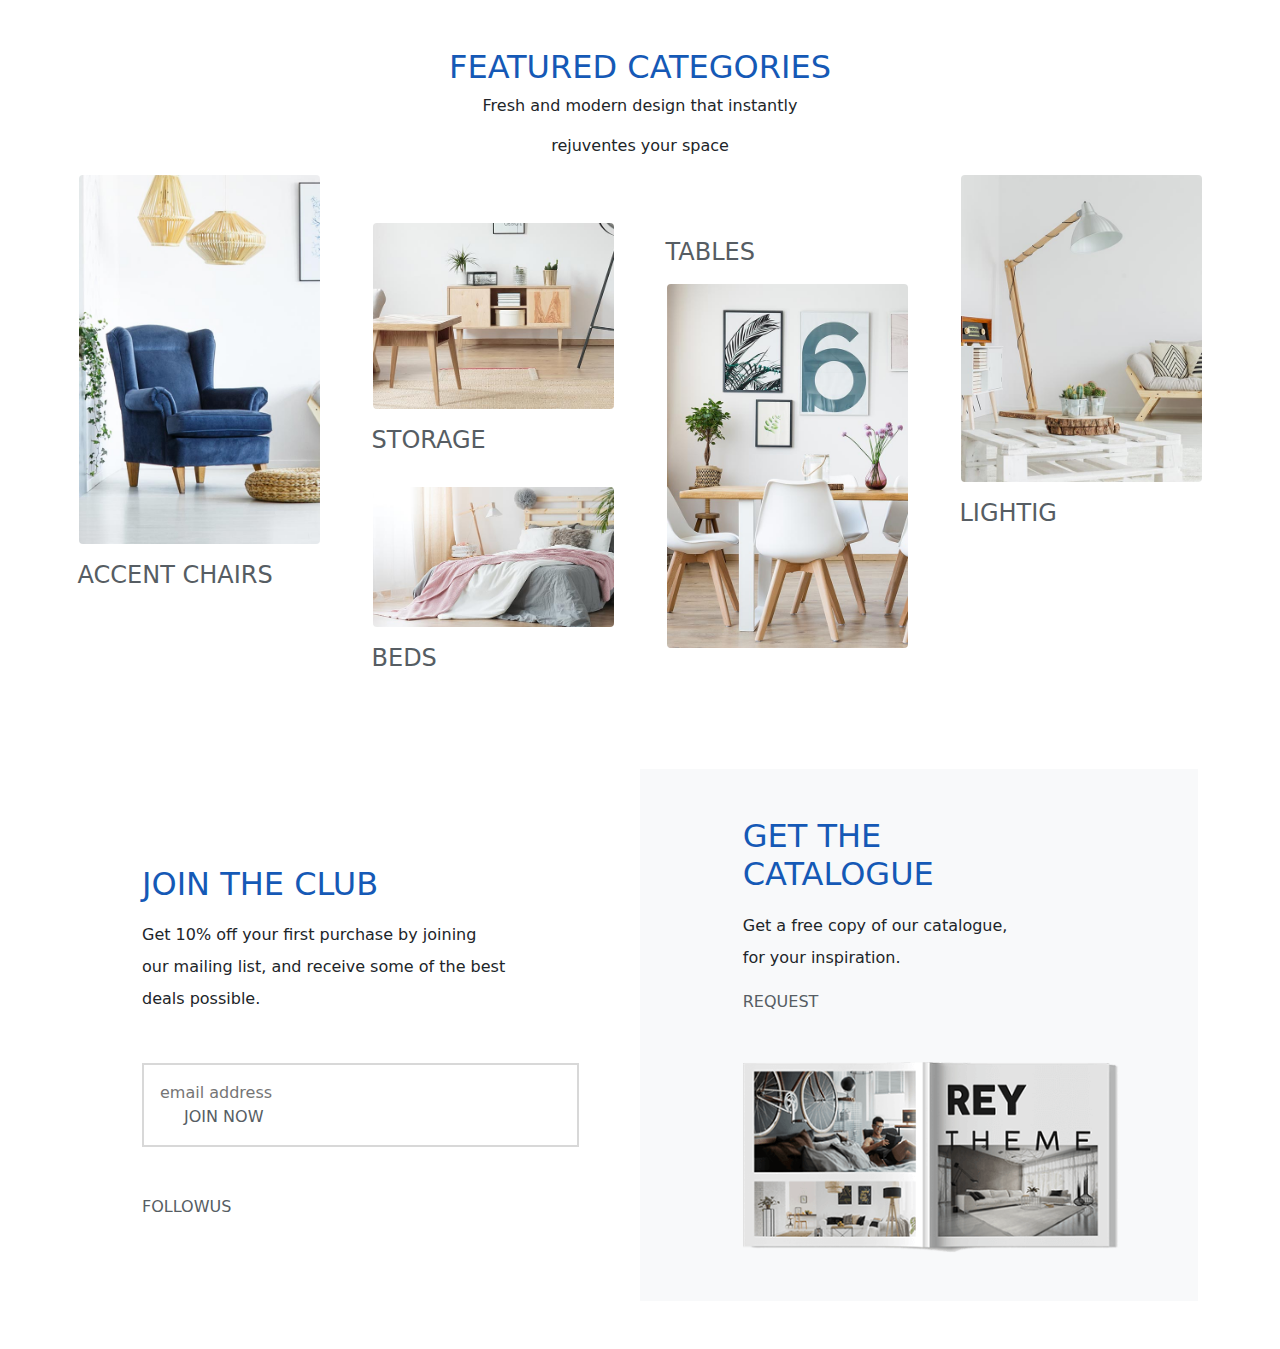
<file: index.html>
<!DOCTYPE html>
<html lang="en">

<head>
    <meta charset="UTF-8">
    <meta name="viewport" content="width=device-width, initial-scale=1.0">
    <link rel="stylesheet" href="./CSS/bootstrap.min.css">
    <link rel="stylesheet" href="stylesheet.css">
    <title>Document</title>
</head>

<body>
    <section id="featuredCategories" class="my-5">
        <div class="categoriesHome">

            <div>
                <h2 class="text-center fs-2 bText">FEATURED CATEGORIES</h2>
                <div>
                    <p class="text-center">Fresh and modern design that instantly</p>
                    <p class="text-center">rejuventes your space</p>
                </div>
            </div>
            <div class="row">
                <div class="col-sm-12 col-md-6 col-lg-3">
                    <div class="cardImgDiv mb-5">
                        <div class="overflow-hidden">
                            <img src="./img/card1.jpg" alt="Accent Chairs" class="imgEffect">
                        </div>
                        <h4 class="text-uppercase mt-3 gText">Accent Chairs</h4>
                    </div>
                </div>

                <div class="col-sm-12 col-md-6 col-lg-3">
                    <div class="cardImgDiv pt-5 mb-5">
                        <div>
                            <div class="overflow-hidden">
                                <img src="./img/card2A.jpg" alt="Storage" class="imgEffect">
                            </div>
                            <h4 class="text-uppercase mt-3 gText">Storage</h4>
                        </div>
                        <div>
                            <div class="overflow-hidden">
                                <img src="./img/card2B.jpg" alt="Beds" class="imgEffect mt-4">
                            </div>
                            <h4 class="text-uppercase mt-3 gText">Beds</h4>
                        </div>
                    </div>
                </div>

                <div class="col-sm-12 col-md-6 col-lg-3">
                    <div class="cardImgDiv pt-3 mb-5">
                        <h4 class="text-uppercase mb-3 pt-5 gText">Tables</h4>
                        <div class="overflow-hidden">
                            <img src="./img/card3.jpg" alt="Tables" class="imgEffect">
                        </div>
                    </div>
                </div>

                <div class="col-sm-12 col-md-6 col-lg-3">
                    <div class="cardImgDiv mb-5">
                        <div class="overflow-hidden">
                            <img src="./img/card4.jpg" alt="lightig" class="imgEffect">
                        </div>
                        <h4 class="text-uppercase mt-3 gText">lightig</h4>
                    </div>
                </div>

            </div>
        </div>
    </section>

    <section id="joinForm" class="my-5">
        <div class="categoriesHome">
            <div class="container">
                <div class="w-100 m-auto row">
                    <div class="col-sm-12 col-md-6 pt-5 mb-5">
                        <div class="ps-5 pt-5">
                            <div class="w-75">
                                <h3 class="mb-3 fs-2 bText">JOIN THE CLUB</h3>
                                <p class="lh-lg">Get 10% off your first purchase by joining our mailing list,
                                    and receive some of the best deals possible.
                                </p>
                            </div>
                            <form>
                                <div class="mt-5 inPutDiv ps-3 pt-3">
                                    <input type="email" name="mail" placeholder="email address" class="w-75 formInPut">
                                    <button class="ps-4">
                                        <p class="gText" type="submit">JOIN NOW</p>
                                    </button>
                                </div>
                            </form>
                            <p class="mt-5 gText text-uppercase">FOLLOWUS</p>
                        </div>
                    </div>

                    <div class="col-sm-12 col-md-6 bg-light mb-5">
                        <div class="w-75 m-auto ps-4 pt-5">
                            <div class="w-75 mb-5">
                                <h3 class="mb-3 fs-2 bText">GET THE CATALOGUE</h3>
                                <p class="lh-lg">Get a free copy of our catalogue, for your inspiration.</p>
                                <a href="#" class="text-decoration-none gText text-uppercase">Request</a>
                            </div>
                            <img src="./img/formPic.png" class="mb-5 w-100">
                        </div>
                    </div>

                </div>
            </div>
        </div>
    </section>


    <script src="./CSS/bootstrap.bundle.min.js"></script>
</body>

</html>
</file>
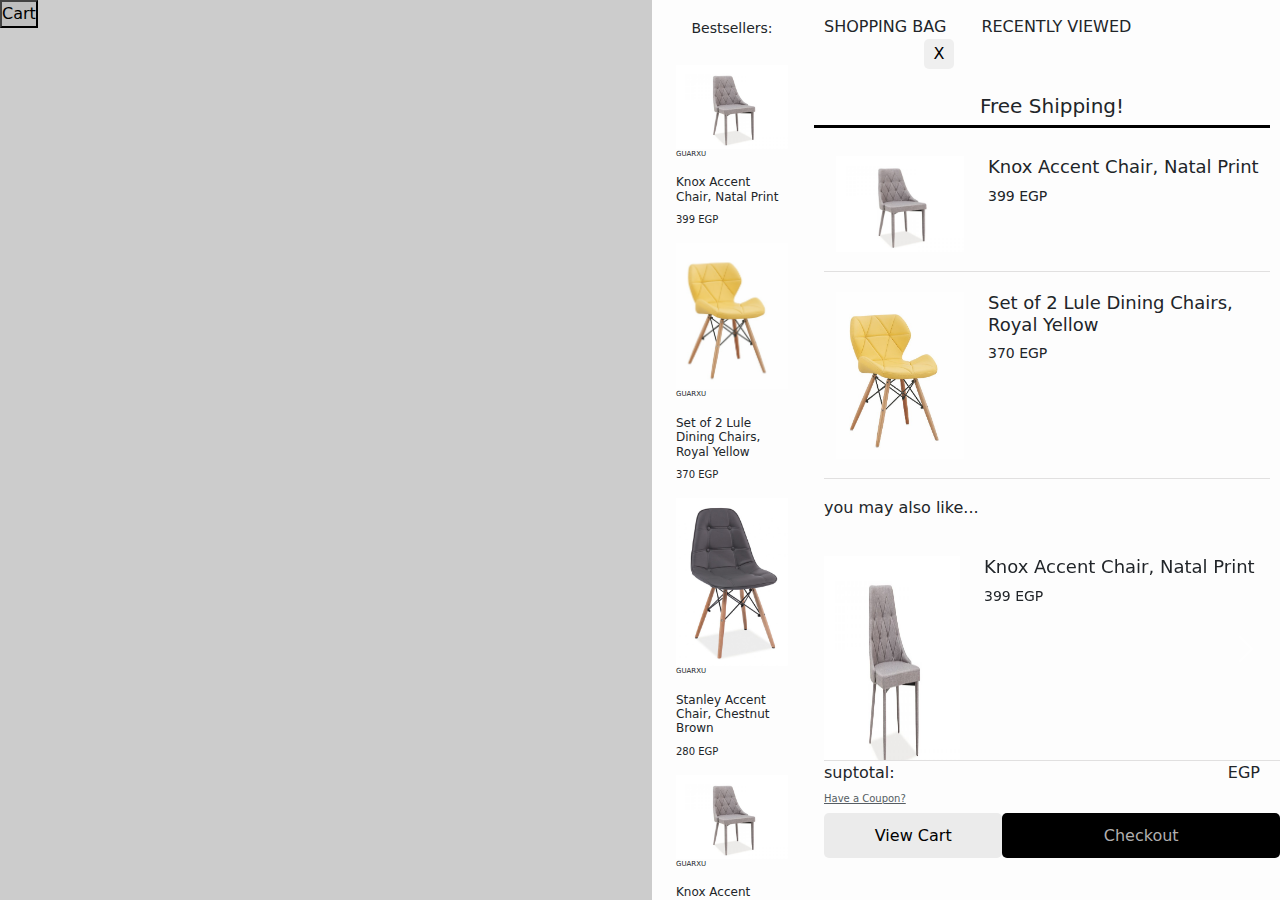
<file: sideCart.html>
<!DOCTYPE html>
<html lang="en">

<head>
    <meta charset="UTF-8">
    <meta name="viewport" content="width=device-width, initial-scale=1.0">
    <title>Document</title>
    <link rel="stylesheet" href="./CSS/bootstrap.min.css">
    <link rel="stylesheet" href="stylesheet.css">
</head>

<body>
    <section>
        <div class="cartBackCover">
            <div class="sideCart row">
                <div class="col-3 bestSellers">
                    <h3 class="bestTitle">Bestsellers: </h3>
                    <div class="bestsellersList container">

                        <div>
                            <div class="chairCard" id="chair2">
                                <img src="./img/chair2.jpg" alt="" class="w-100">
                                <div>
                                    <p class="cardNote">GUARXU</p>
                                    <h6 class="cardTitle">Knox Accent Chair, Natal Print</h6>
                                    <p class="cardPrice"> 399 EGP</p>
                                </div>
                            </div>
                        </div>

                        <div>
                            <div class="chairCard" id="chair4">
                                <img src="./img/chair4.jpg" alt="" class="w-100">
                                <div>
                                    <p class="cardNote">GUARXU</p>
                                    <h6 class="cardTitle">Set of 2 Lule Dining Chairs, Royal Yellow</h6>
                                    <p class="cardPrice">370 EGP</p>
                                </div>
                            </div>
                        </div>

                        <div>
                            <div class="chairCard" id="chair5">
                                <img src="./img/chair5.jpg" alt="" class="w-100">
                                <div>
                                    <p class="cardNote">GUARXU</p>
                                    <h6 class="cardTitle">Stanley Accent Chair, Chestnut Brown</h6>
                                    <p class="cardPrice">280 EGP</p>
                                </div>
                            </div>
                        </div>

                        <div>
                            <div class="chairCard" id="chair2">
                                <img src="./img/chair2.jpg" alt="" class="w-100">
                                <div>
                                    <p class="cardNote">GUARXU</p>
                                    <h6 class="cardTitle">Knox Accent Chair, Natal Print</h6>
                                    <p class="cardPrice"> 399 EGP</p>
                                </div>
                            </div>
                        </div>

                        <div>
                            <div class="chairCard" id="chair4">
                                <img src="./img/chair4.jpg" alt="" class="w-100">
                                <div>
                                    <p class="cardNote">GUARXU</p>
                                    <h6 class="cardTitle">Set of 2 Lule Dining Chairs, Royal Yellow</h6>
                                    <p class="cardPrice">370 EGP</p>
                                </div>
                            </div>
                        </div>

                        <div>
                            <div class="chairCard" id="chair5">
                                <img src="./img/chair5.jpg" alt="" class="w-100">
                                <div>
                                    <p class="cardNote">GUARXU</p>
                                    <h6 class="cardTitle">Stanley Accent Chair, Chestnut Brown</h6>
                                    <p class="cardPrice">280 EGP</p>
                                </div>
                            </div>
                        </div>


                    </div>
                </div>
                <div class="col-9">
                    <div class="buttonBox">
                        <span class="shoppingIcon" tabindex="0">Shopping bag</span>
                        <span class="recentlyIcon" tabindex="0">recently viewed</span>
                        <button class="cartButtonClose" onclick="openCart()">X</button>
                        <div class="page1">
                            <div class="shoppingBag">
                                <h5 class="shoppingHead">Free Shipping!</h5>
                            </div>
                            <div class="recentlyViewed"></div>
                            <!-- product in cart -->
                            <div class="productInCart container">

                                <div class="row cartCard">
                                    <div class="chairCard col-4" id="chair2">
                                        <img src="./img/chair2.jpg" alt="" class="w-100">
                                    </div>
                                    <div class="col-8">
                                        <h6 class="cardTitleInCart">Knox Accent Chair, Natal Print</h6>
                                        <p class="cardCartardPrice"> 399 EGP</p>
                                    </div>

                                </div>
                                <div class="row cartCard">
                                    <div class="chairCard col-4" id="chair4">
                                        <img src="./img/chair4.jpg" alt="" class="w-100">
                                    </div>
                                    <div class="col-8">
                                        <h6 class="cardTitleInCart">Set of 2 Lule Dining Chairs, Royal Yellow</h6>
                                        <p class="cardCartardPrice">370 EGP</p>
                                    </div>
                                </div>

                                <div class="row cartCard">
                                    <div class="chairCard col-4" id="chair5">
                                        <img src="./img/chair5.jpg" alt="" class="w-100">
                                    </div>
                                    <div class="col-8">
                                        <h6 class="cardTitleInCart">Stanley Accent Chair, Chestnut Brown</h6>
                                        <p class="cardCartardPrice">280 EGP</p>
                                    </div>
                                </div>

                                <div class="row cartCard">
                                    <div class="chairCard col-4" id="chair2">
                                        <img src="./img/chair2.jpg" alt="" class="w-100">
                                    </div>
                                    <div class="col-8">
                                        <h6 class="cardTitleInCart">Knox Accent Chair, Natal Print</h6>
                                        <p class="cardCartardPrice">399 EGP</p>
                                    </div>
                                </div>

                                <div class="row cartCard">
                                    <div class="chairCard col-4" id="chair4">
                                        <img src="./img/chair4.jpg" alt="" class="w-100">
                                    </div>
                                    <div class="col-8">
                                        <h6 class="cardTitleInCart">Set of 2 Lule Dining Chairs, Royal Yellow</h6>
                                        <p class="cardCartardPrice">370 EGP</p>
                                    </div>
                                </div>

                                <div class="row cartCard">
                                    <div class="chairCard col-4" id="chair5">
                                        <img src="./img/chair5.jpg" alt="" class="w-100">
                                    </div>
                                    <div class="col-8">
                                        <h6 class="cardTitleInCart">Stanley Accent Chair, Chestnut Brown</h6>
                                        <p class="cardCartardPrice">280 EGP</p>
                                    </div>
                                </div>


                            </div>
                            <!-- suggestions -->
                            <div>
                                <p> you may also like...</p>
                            </div>
                            <div class="carouselBox">
                                <div id="carouselExampleControls" class="carousel slide" data-bs-ride="carousel">
                                    <div class="carousel-inner">
                                        <div class="carousel-item active">
                                            <div class="row cartCard carouselCard">
                                                <div class="chairCard col-4" id="chair2">
                                                    <img src="./img/chair2.jpg" alt="" class="w-100 carouselCard">
                                                </div>
                                                <div class="col-8">
                                                    <h6 class="cardTitleInCart">Knox Accent Chair, Natal Print</h6>
                                                    <p class="cardCartardPrice">399 EGP</p>
                                                </div>
                                            </div>
                                        </div>
                                        <div class="carousel-item">
                                            <div class="row cartCard carouselCard">
                                                <div class="chairCard col-4" id="chair5">
                                                    <img src="./img/chair5.jpg" alt="" class="w-100 carouselCard">
                                                </div>
                                                <div class="col-8">
                                                    <h6 class="cardTitleInCart">Stanley Accent Chair, Chestnut Brown
                                                    </h6>
                                                    <p class="cardCartardPrice">280 EGP</p>
                                                </div>
                                            </div>
                                        </div>
                                        <div class="carousel-item">
                                            <div class="row cartCard carouselCard">
                                                <div class="chairCard col-4" id="chair5">
                                                    <img src="./img/chair5.jpg" alt="" class="w-100 carouselCard">
                                                </div>
                                                <div class="col-8">
                                                    <h6 class="cardTitleInCart">Stanley Accent Chair, Chestnut Brown
                                                    </h6>
                                                    <p class="cardCartardPrice">280 EGP</p>
                                                </div>
                                            </div>
                                        </div>
                                    </div>
                                    <button class="carousel-control-prev" type="button"
                                        data-bs-target="#carouselExampleControls" data-bs-slide="prev">
                                        <span class="carousel-control-prev-icon" aria-hidden="true"></span>
                                        <span class="visually-hidden">Previous</span>
                                    </button>
                                    <button class="carousel-control-next" type="button"
                                        data-bs-target="#carouselExampleControls" data-bs-slide="next">
                                        <span class="carousel-control-next-icon" aria-hidden="true"></span>
                                        <span class="visually-hidden">Next</span>
                                    </button>
                                </div>
                            </div>
                            <div class="totalDiv">
                                <p class="pricetitle">suptotal: <span class="cartTotalPrice"> EGP</span></p>
                                <a href="#">Have a Coupon?</a>
                                <div class="d-flex justify-content-around align-items-center mt-1">
                                    <button class="viewButton">View Cart</button>
                                    <button class="checkButton">Checkout</button>
                                </div>
                            </div>
                        </div>
                        <div class="page2 pt-3">

                            <div class="line row">
                                <div class="col-6">
                                    <img src="./img/chair5.jpg" alt="" class="chairImg">
                                    <div>
                                        <p>GUARXU</p>
                                        <h6>Stanley Accent Chair, Chestnut Brown</h6>
                                        <p><span class="price mx-1">280 EGP </span> <span class="info"><a href="#"
                                                    class="text-decoration-none gText text-uppercase">ADD TO CART</a> <a
                                                    href="#"
                                                    class="text-decoration-none gText text-uppercase">QUICKVIEW</a></span>
                                        </p>
                                    </div>
                                </div>
                                <div class="col-6">
                                    <img src="./img/chair4.jpg" alt="" class="chairImg">
                                    <div>
                                        <p>GUARXU</p>
                                        <h6>Set of 2 Lule Dining Chairs, Royal Yellow</h6>
                                        <p><span class="price">370 EGP</span> <span class="info"><a href="#"
                                                    class="text-decoration-none gText text-uppercase">ADD TO CART</a> <a
                                                    href="#"
                                                    class="text-decoration-none gText text-uppercase">QUICKVIEW</a></span>
                                        </p>
                                    </div>
                                </div>
                            </div>
                            <div class="line row">
                                <div class="col-6">
                                    <div>
                                        <img src="./img/chair1.jpg" alt="" class="chairImg">
                                    </div>
                                    <div>
                                        <p>GUARXU</p>
                                        <h6>Herman Arm Chair, Finch Grey Cotton</h6>
                                        <p><span class="price">199 EGP</span> <span class="info"><a href="#"
                                                    class="text-decoration-none gText text-uppercase">ADD TO CART</a> <a
                                                    href="#"
                                                    class="text-decoration-none gText text-uppercase">QUICKVIEW</a></span>
                                        </p>
                                    </div>
                                </div>
                                <div class="col-6">
                                    <div>
                                        <img src="./img/chair2.jpg" alt="" class="chairImg">
                                    </div>
                                    <div>
                                        <p>GUARXU</p>
                                        <h6>Knox Accent Chair, Natal Print</h6>
                                        <p><span class="price"> 399 EGP</span> <span class="info"><a href="#"
                                                    class="text-decoration-none gText text-uppercase">ADD TO CART</a> <a
                                                    href="#"
                                                    class="text-decoration-none gText text-uppercase">QUICKVIEW</a></span>
                                        </p>
                                    </div>
                                </div>
                            </div>
                            <div class="line row">
                                <div class="col-6">
                                    <div>
                                        <img src="./img/chair3.jpg" alt="" class="chairImg">
                                    </div>
                                    <div>
                                        <p>GUARXU</p>
                                        <h6>Osmond Armchair, Ink Blue Velvet</h6>
                                        <p><span class="price">280 EGP</span> <span class="info"><a href="#"
                                                    class="text-decoration-none gText text-uppercase">ADD TO CART</a> <a
                                                    href="#"
                                                    class="text-decoration-none gText text-uppercase">QUICKVIEW</a></span>
                                        </p>
                                    </div>
                                </div>
                                <div class="col-6">
                                    <div>
                                        <img src="./img/chair4.jpg" alt="" class="chairImg">
                                    </div>
                                    <div>
                                        <p>GUARXU</p>
                                        <h6>Set of 2 Lule Dining Chairs, Royal Yellow</h6>
                                        <p><span class="price">370 EGP</span> <span class="info"><a href="#"
                                                    class="text-decoration-none gText text-uppercase">ADD TO CART</a> <a
                                                    href="#"
                                                    class="text-decoration-none gText text-uppercase">QUICKVIEW</a></span>
                                        </p>
                                    </div>
                                </div>
                            </div>

                        </div>



                    </div>
                </div>
            </div>

        </div>
        </div>
    </section>

    <section>
        <div>
            <button class="cartButton" onclick="openCart()">Cart</button>
        </div>
    </section>



    <script src="./CSS/bootstrap.bundle.min.js"></script>
    <script src="main.js"></script>
</body>

</html>
</file>
<file: stylesheet.css>
* {
    margin: 0;
    padding: 0;
}

html {
    scroll-behavior: smooth;
}

.bText {
    color: #1559b6;
}

.gText {
    color: #565d63;
}

body,
html {
    height: 100%;
}

/* nav and home */

.navbar-nav .nav-link.active,
.nav-link {
    font-weight: 600;
    text-transform: uppercase;

}


.nav-link {
    position: relative;
    padding-bottom: 10px;
    margin-right: 15px;

}

.nav-link::after {
    content: " ";
    width: 0;
    border: 1px solid rgb(255, 255, 255);
    position: absolute;
    top: 75%;
    left: 0;
    transition: 0.3s;

}

.nav-link:hover::after {
    cursor: pointer;
    border: 1px solid rgb(0, 0, 0);
    width: 100%;


}

.navLogin {
    width: 13%;
}

.shopping-bag-numbers {
    width: 20px;
    height: 20px;
    background-color: #E79C96;
    border-radius: 50%;
    display: flex;
    justify-content: center;
    align-items: center;
    font-size: 9px;
    font-weight: bold;

}

/* Home */
.charisHome {
    background-image: url('https://demos.reytheme.com/beijing/wp-content/uploads/sites/7/2019/05/cover-bg-12.svg');
    background-size: cover;
    background-repeat: no-repeat;
    background-position: center;
    height: 50vh;
    width: 100%;
    border-bottom: 1px solid rgb(225, 224, 224);
    display: flex;
    align-items: end;
    justify-content: start;
}

/* @media (max-width:576px) {
    .navLogin {
        width: 50%;
    } */

/* start of categories section */
.categoriesHome {
    width: 90%;
    margin: auto;
}

.cardImgDiv {
    width: 90%;
    margin: auto;
}

.imgEffect {
    width: 100%;
    transition: transform 750ms;
    border: 1px solid transparent;
    border-radius: 5px;
}

.imgEffect:hover {
    transform: scale(1.1);
}

/* start of form section */

.formInPut {
    border: none;
    outline: none;
    background-color: transparent;
}

form button {
    border: none;
    outline: none;
    background-color: transparent;
}

.test {
    border: 2px solid red;
}

.inPutDiv {
    border: 2px solid rgb(216, 216, 216);
    width: 90%;
}

/* page chairs */

.chairImg {
    width: 200px;
    height: 350px;
    margin: auto;
}


.chairCard {
    transition: 0.8s ease-in-out;
}

.info {
    display: none;
    transition: 0.8s ease-in-out;
}

.price {
    transition: 0.8s ease-in-out;
}

.chairCard:hover .info {
    display: block;
}

.chairCard:hover .price {
    display: none;
}

/* footer */


footer {
    background-color: #f8f8f8;
    padding: 20px 0;
}

.footer-container {
    display: flex;
    justify-content: space-around;
    max-width: 1200px;
    margin: 0 auto;
    padding: 20px;
}

.footer-section {
    flex: 1;
    margin: 0 20px;
}

.footer-section h4 {
    margin-bottom: 10px;
    font-size: 18px;
    color: #333;
}

.footer-section p,
.footer-section ul {
    margin: 5px 0;
    font-size: 14px;
    color: #555;
}

.footer-section ul {
    list-style: none;
    padding: 0;
}

.footer-section ul li {
    margin: 5px 0;
}

.footer-section a {
    text-decoration: none;
    color: #555;
}

.footer-section a:hover {
    text-decoration: underline;
}

.social-media a {
    margin-right: 10px;
    color: #555;
}

.footer-bottom {
    text-align: center;
    margin-top: 20px;
    font-size: 14px;
    color: #777;
}

.footer-img {
    width: 80px;
    height: 50px;
}

.footer-line {
    background-color: #EAEAEA;
    width: 80%;
    height: 20px;
}

.footer-content {
    display: flex;
    justify-content: space-between;
    align-items: center;
    max-width: 1200px;
    margin: 0 auto;
    padding: 0 20px;
    margin-top: 10px;
}

.footer-content p {
    margin: 0;
    color: #777;
}

.payment-icons {
    display: flex;
    gap: 10px;
}

.payment-icons img {
    height: 30px;
    width: auto;
}

/* Side cart page */
/* bestsellers */

.sideCart {
    width: 45%;
    height: 100%;
    position: fixed;
    top: 0;
    right: 0;
    background-color: #fdfdfd;
}

.bestsellersList {
    height: 100vh;
    overflow: auto;
}

.cartBackCover {
    width: 100%;
    height: 100%;
    background-color: rgba(0, 0, 0, 0.201);
    position: fixed;
    overflow-y: auto;

}

.cardNote {
    font-size: 7px;
}

.cardPrice {
    font-size: 10px;
}

.cardTitle {
    font-size: 12px;
}

.bestTitle {
    font-size: 14px;
    text-align: center;
    padding: 20px;
}

.bestsellersList::-webkit-scrollbar {
    width: 10px;
}

.bestsellersList::-webkit-scrollbar-track {
    background: #f1f1f1;
}


.bestsellersList::-webkit-scrollbar-thumb {
    background-color: #ededed;
    border-radius: 10px;
    border: 2px solid #f1f1f1;
    border-radius: 10px;

}

.bestsellersList::-webkit-scrollbar-thumb:hover {
    background-color: #b0afaf;

}

/* shopping bag */

.shoppingIcon {
    text-transform: uppercase;
    margin-right: 30px;
    padding-bottom: 4px;
}

.shoppingIcon:focus {
    border-bottom: 3px solid black;
}


.recentlyIcon {
    text-transform: uppercase;
    margin-right: 30px;
    padding-bottom: 4px;
}

.recentlyIcon:focus {
    border-bottom: 3px solid black;
}


/* switch between page1 and 2 */
.buttonBox {

    padding-top: 15px;
    position: relative;

}

.page1,
.page2 {
    display: none;
}

.page1.active,
.page2.active {
    display: block;
}



.shoppingBag {}

.shoppingHead {
    text-align: center;
    margin-top: 25px;
    padding-bottom: 10px;
    position: relative;
}

.shoppingHead::before {
    content: "";
    position: absolute;
    bottom: 0;
    right: 10px;
    width: 100%;
    height: 3px;
    background-color: black;
}

.productInCart {
    height: 40vh;
    overflow: auto;
}

.productInCart::-webkit-scrollbar {
    width: 10px;
}

.productInCart::-webkit-scrollbar-track {
    background: #f1f1f1;
}


.productInCart::-webkit-scrollbar-thumb {
    background-color: #ededed;
    border-radius: 10px;
    border: 2px solid #f1f1f1;
    border-radius: 10px;

}

.productInCart::-webkit-scrollbar-thumb:hover {
    background-color: #b0afaf;

}

.cardTitleInCart {
    font-size: 18px;
}

.cardCartardPrice {
    font-size: 14px;
}

.cartCard {
    position: relative;
    padding-top: 20px;
    padding-bottom: 20px;
}

.cartCard::before {
    content: "";
    position: absolute;
    bottom: 0;
    right: 10px;
    width: 100%;
    height: 1px;
    background-color: rgb(225, 224, 224);
}

.carouselBox {
    height: 25vh;
}

.viewButton {
    width: 180px;
    height: 45px;
    border: 2px solid transparent;
    border-radius: 5px;
    color: black;
    background-color: #ebebeb;
    font-size: 16px;
}

.checkButton {
    width: 280px;
    height: 45px;
    border: 2px solid transparent;
    border-radius: 5px;
    color: #b0afaf;
    background-color: black;
    font-size: 16px;
}

.totalDiv p {
    font-size: 16px;
    margin-bottom: 0;
}

.totalDiv a {
    color: #565d63;
    font-size: 10px;
}

.carouselCard {
    height: 25vh;
}

.cartTotalPrice {
    padding-right: 20px;
}

.pricetitle {
    display: flex;
    justify-content: space-between;
}

/* page2 */

.page2::-webkit-scrollbar {
    width: 10px;
}

.page2::-webkit-scrollbar-track {
    background: #f1f1f1;
}

.page2::-webkit-scrollbar-thumb {
    background-color: #ededed;
    border-radius: 10px;
    border: 2px solid #f1f1f1;
}

.page2::-webkit-scrollbar-thumb:hover {
    background-color: #b0afaf;
}


.page2 {
    overflow: auto;
    max-height: 100vh;
}

.line div p {
    font-size: 12px;
}

.line {}

.line div img {
    width: 80%;
    margin: auto;
}

.cartButtonClose {
    width: 30px;
    height: 30px;
    border: 1px solid transparent;
    border-radius: 5px;
    text-align: center;
    margin-left: 100px;
}

@media (min-width: 200px) {
    .sideCart {
        width: 100%;
    }
}

@media (min-width: 576px) {
    .sideCart {
        width: 100%;
    }
}

@media (min-width: 768px) {
    .sideCart {
        width: 75%;
    }
}

@media (min-width: 992px) {
    .sideCart {
        width: 65%;
    }
}

@media (min-width: 1200px) {
    .sideCart {
        width: 50%;
    }
}

@media (min-width: 1400px) {
    .sideCart {
        width: 45%;
    }
}
</file>
